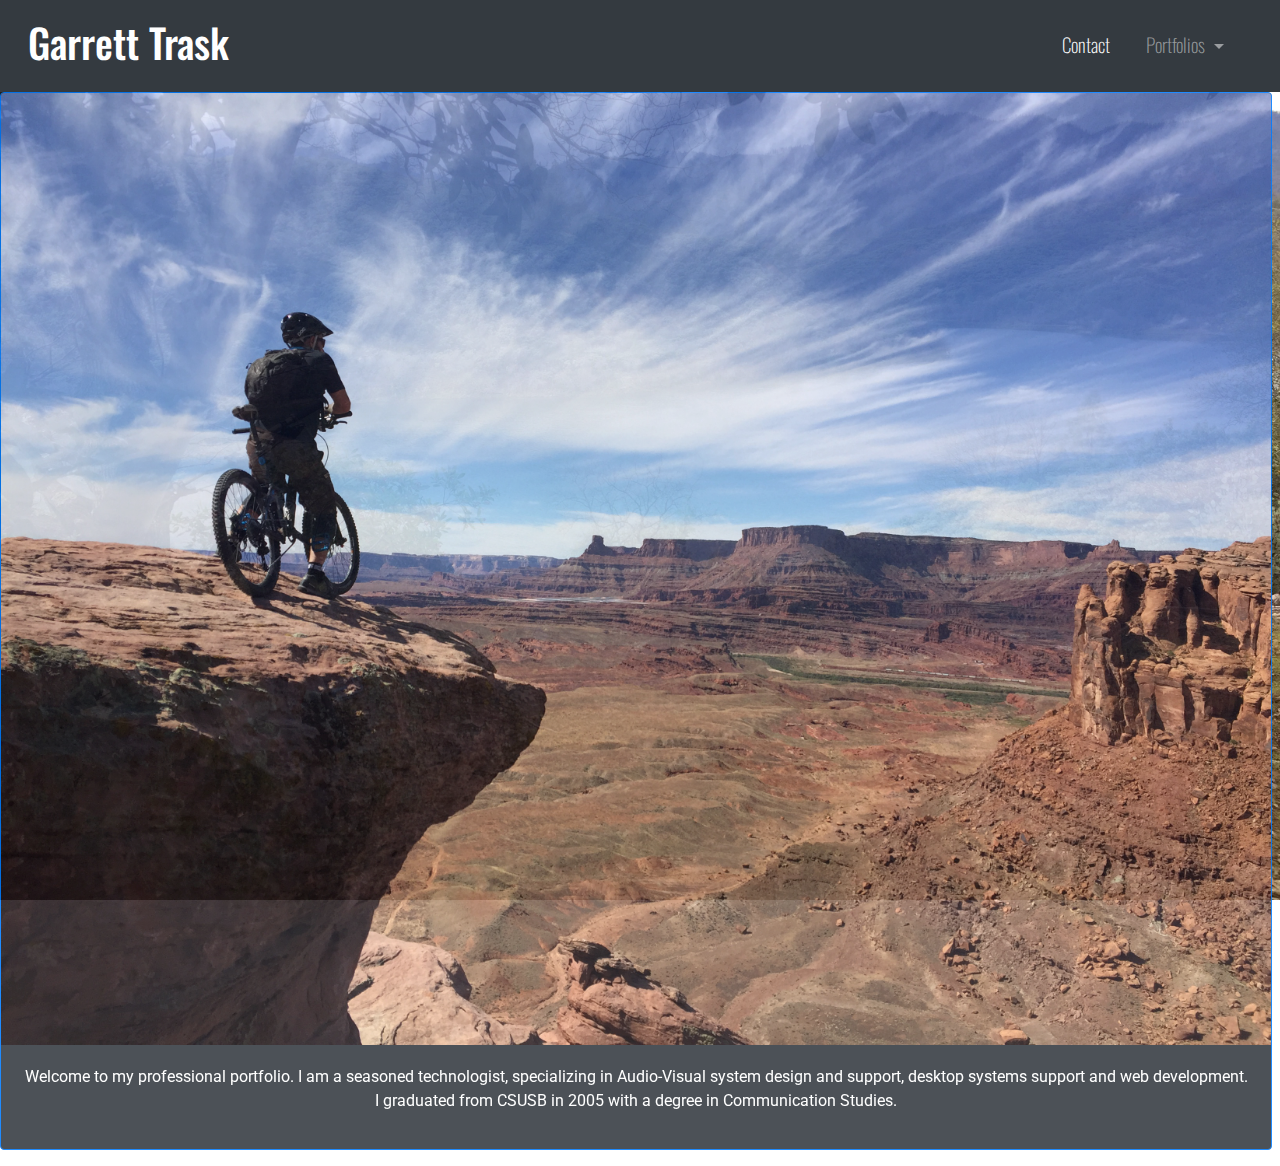
<file: index.html>
<!DOCTYPE html>
<html>
<head>
    <meta charset="utf-8">
    <meta name="viewport" content="width=device-width, initial-scale=1.0">
    <title>Garrett Trask Portfolio Homepage</title>
    <link rel="stylesheet" href="https://stackpath.bootstrapcdn.com/bootstrap/4.4.1/css/bootstrap.min.css" integrity="sha384-Vkoo8x4CGsO3+Hhxv8T/Q5PaXtkKtu6ug5TOeNV6gBiFeWPGFN9MuhOf23Q9Ifjh" crossorigin="anonymous">
    <link href="https://fonts.googleapis.com/css2?family=Oswald:wght@400;700&family=Roboto&display=swap" rel="stylesheet">    
    <link rel="stylesheet" type="text/css" href="styles.css">
</head>

<body> 
    <!--NAVBAR-->
    <nav class="navbar navbar-expand-md navbar-dark bg-dark sticky-top"> 
    <div class="container-fluid">
        <a class="navbar-brand" href="index.html"><h1>Garrett Trask</h1></a>
        <button class="navbar-toggler" type="button" data-toggle="collapse" data-target="#navbarResponsive" aria-controls="navbarResponsive" aria-expanded="false" aria-label="Toggle navigation">
            <span class="navbar-toggler-icon"></span>
        </button>
        <div class="collapse navbar-collapse" id="navbarResponsive">
            <ul class="navbar-nav ml-auto">
                <li class="nav-item active">
                    <a class="nav-link" href="contact.html">Contact</a>
                </li>
                <li class="nav-item dropdown">
                    <a class="nav-link dropdown-toggle" href="#" id="navbarDropdown" role="button" data-toggle="dropdown" aria-haspopup="true" aria-expanded="false">
                    Portfolios
                    </a>
                    <div class="dropdown-menu" aria-labelledby="navbarDropdown">
                        <a class="dropdown-item" href="portav.html">AV Engineer</a>
                        <a class="dropdown-item" href="portit.html">IT Professional</a>
                        <a class="dropdown-item" href="bio.html">Web Developer</a>
                    </div>
                </li>
            </ul>
        </div>
    </div>
    </nav>

    <!--MAIN-SECTION-ARTICLE-->
    <main>
        <img id="fixed" alt="background image">
        <section class="fluid mx-auto" id="container">
            <div class="row"></div>
            <article class="column-sm-12 fluid card text-white bg-dark mb-3 border-primary mr-2">
                <img src="Assets/Images/moab.JPG" class="card-img-top" alt="Mountain Bike Photo">
                    <div class="card-body">
                        <p class="text-center">Welcome to my professional portfolio. I am a seasoned technologist,
                            specializing in Audio-Visual system design and support, desktop systems support and web 
                            development. I graduated from CSUSB in 2005 with a degree in Communication Studies. 
                        </p>
                    </div>
            </article>
        </section>
    </main> 

    <!--JQUERY-POPPER-BOOTSTRAP-->
    <script src="https://code.jquery.com/jquery-3.4.1.slim.min.js" integrity="sha384-J6qa4849blE2+poT4WnyKhv5vZF5SrPo0iEjwBvKU7imGFAV0wwj1yYfoRSJoZ+n" crossorigin="anonymous"></script>
    <script src="https://cdn.jsdelivr.net/npm/popper.js@1.16.0/dist/umd/popper.min.js" integrity="sha384-Q6E9RHvbIyZFJoft+2mJbHaEWldlvI9IOYy5n3zV9zzTtmI3UksdQRVvoxMfooAo" crossorigin="anonymous"></script>
    <script src="https://stackpath.bootstrapcdn.com/bootstrap/4.4.1/js/bootstrap.min.js" integrity="sha384-wfSDF2E50Y2D1uUdj0O3uMBJnjuUD4Ih7YwaYd1iqfktj0Uod8GCExl3Og8ifwB6" crossorigin="anonymous"></script>

</body>

</html>
</file>
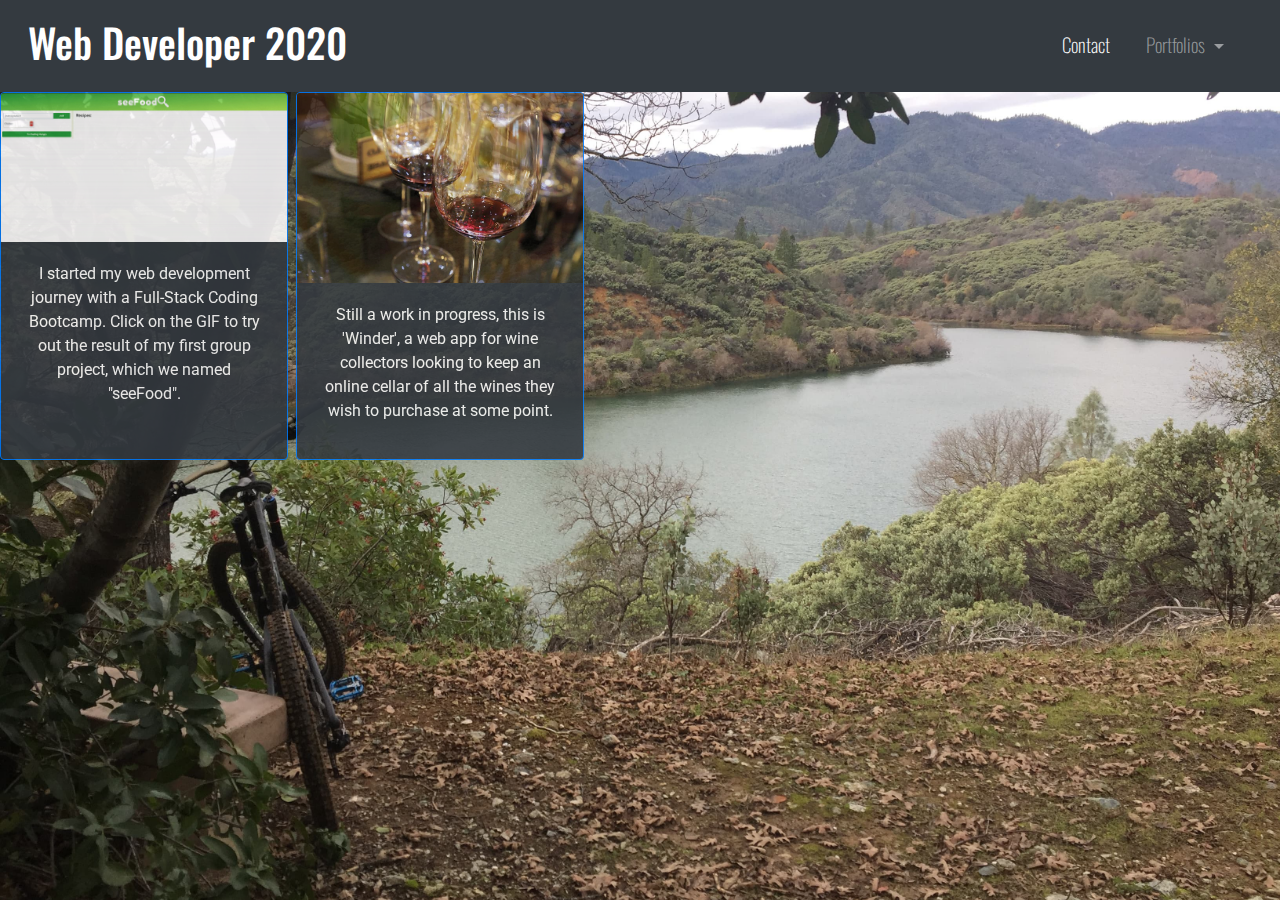
<file: bio.html>
<!DOCTYPE html>
<html>

<head>
    <meta charset="utf-8">
    <meta name="viewport" content="width=device-width, initial-scale=1.0">
    <title>Web Developer Portforlio</title>
    <link rel="stylesheet" href="https://stackpath.bootstrapcdn.com/bootstrap/4.4.1/css/bootstrap.min.css"
        integrity="sha384-Vkoo8x4CGsO3+Hhxv8T/Q5PaXtkKtu6ug5TOeNV6gBiFeWPGFN9MuhOf23Q9Ifjh" crossorigin="anonymous">
    <link href="https://fonts.googleapis.com/css2?family=Oswald:wght@400;700&family=Roboto&display=swap"
        rel="stylesheet">
    <link rel="stylesheet" type="text/css" href="styles.css">
</head>

<body>
    <!--NAVBAR-->
    <nav class="navbar navbar-expand-md navbar-dark bg-dark sticky-top">
        <div class="container-fluid">
            <a class="navbar-brand" href="index.html">
                <h1>Web Developer 2020</h1>
            </a>
            <button class="navbar-toggler" type="button" data-toggle="collapse" data-target="#navbarResponsive"
                aria-controls="navbarResponsive" aria-expanded="false" aria-label="Toggle navigation">
                <span class="navbar-toggler-icon"></span>
            </button>
            <div class="collapse navbar-collapse" id="navbarResponsive">
                <ul class="navbar-nav ml-auto">
                    <li class="nav-item active">
                        <a class="nav-link" href="contact.html">Contact</a>
                    </li>
                    <li class="nav-item dropdown">
                        <a class="nav-link dropdown-toggle" href="#" id="navbarDropdown" role="button"
                            data-toggle="dropdown" aria-haspopup="true" aria-expanded="false">
                            Portfolios
                        </a>
                        <div class="dropdown-menu" aria-labelledby="navbarDropdown">
                            <a class="dropdown-item" href="portav.html">AV Engineer</a>
                            <a class="dropdown-item" href="portit.html">IT Professional</a>
                            <a class="dropdown-item" href="bio.html">Web Developer</a>
                        </div>
                    </li>
            </div>
        </div>
    </nav>

    <!--MAIN-SECTION-ARTICLE-->
    <main>
        <img id="fixed" alt="background image">
        <section class="fluid mx-auto container-fluid">
            <div class="row">
                <article class="column-sm-4 card text-white bg-dark mb-3 border-primary mr-2" style="width: 18rem">
                    <a href="https://goodbyetonto.github.io/first-project/"><img src="Assets/Images/seeFood.gif"
                            class="card-img-top" alt="seeFood App GIF"></a>
                    <div class="card-body">
                        <p class="text-center">I started my web development journey with a Full-Stack Coding Bootcamp.
                            Click
                            on the GIF to try out the result of my first group project, which we named "seeFood". </p>
                    </div>
                </article>
                <article class="column-sm-4 card text-white bg-dark mb-3 border-primary mr-2" style="width: 18rem">
                    <a href="https://peaceful-wave-24694.herokuapp.com/"><img src="Assets/Images/winder.jpg"
                            class="card-img-top" alt=""></a>
                    <div class="card-body">
                        <p class="text-center">Still a work in progress, this is 'Winder', a web app for wine collectors
                            looking to
                            keep an online cellar of all the wines they wish to purchase at some point.</p>
                    </div>
                </article>
            </div>
        </section>
    </main>

    <!--JQUERY-POPPER-BOOTSTRAP-->
    <script src="https://code.jquery.com/jquery-3.4.1.slim.min.js"
        integrity="sha384-J6qa4849blE2+poT4WnyKhv5vZF5SrPo0iEjwBvKU7imGFAV0wwj1yYfoRSJoZ+n"
        crossorigin="anonymous"></script>
    <script src="https://cdn.jsdelivr.net/npm/popper.js@1.16.0/dist/umd/popper.min.js"
        integrity="sha384-Q6E9RHvbIyZFJoft+2mJbHaEWldlvI9IOYy5n3zV9zzTtmI3UksdQRVvoxMfooAo"
        crossorigin="anonymous"></script>
    <script src="https://stackpath.bootstrapcdn.com/bootstrap/4.4.1/js/bootstrap.min.js"
        integrity="sha384-wfSDF2E50Y2D1uUdj0O3uMBJnjuUD4Ih7YwaYd1iqfktj0Uod8GCExl3Og8ifwB6"
        crossorigin="anonymous"></script>

</body>

</html>
</file>
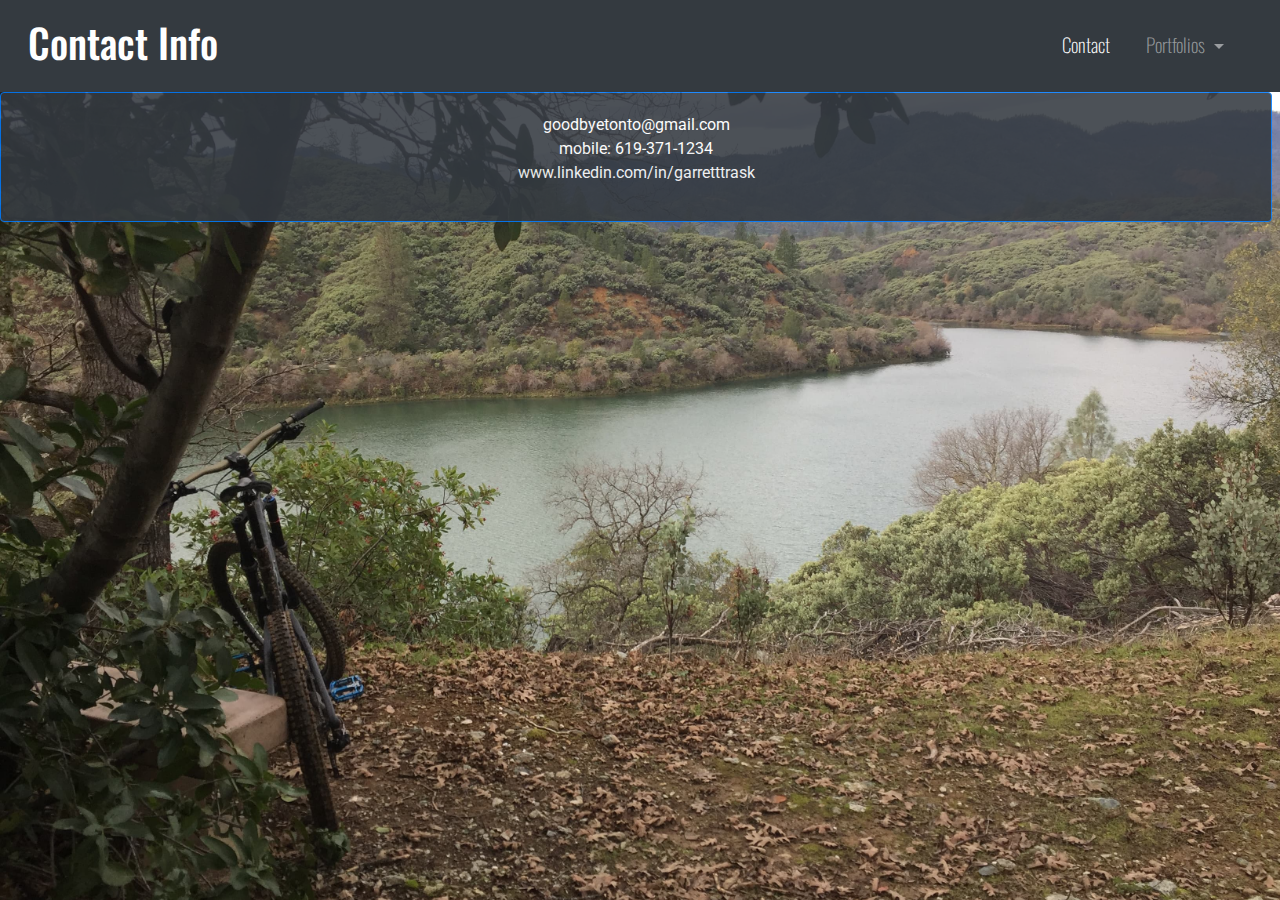
<file: contact.html>
<!DOCTYPE html>
<html>
<head>
    <meta charset="utf-8">
    <meta name="viewport" content="width=device-width, initial-scale=1.0">
    <title>Contact Info</title>
    <link rel="stylesheet" href="https://stackpath.bootstrapcdn.com/bootstrap/4.4.1/css/bootstrap.min.css" integrity="sha384-Vkoo8x4CGsO3+Hhxv8T/Q5PaXtkKtu6ug5TOeNV6gBiFeWPGFN9MuhOf23Q9Ifjh" crossorigin="anonymous">
    <link href="https://fonts.googleapis.com/css2?family=Oswald:wght@400;700&family=Roboto&display=swap" rel="stylesheet">    
    <link rel="stylesheet" type="text/css" href="styles.css">
</head>

<body> 
    <!--NAVBAR-->
    <nav class="navbar navbar-expand-md navbar-dark bg-dark sticky-top"> 
    <div class="container-fluid">
        <a class="navbar-brand" href="index.html"><h1>Contact Info</h1></a>
        <button class="navbar-toggler" type="button" data-toggle="collapse" data-target="#navbarResponsive" aria-controls="navbarResponsive" aria-expanded="false" aria-label="Toggle navigation">
            <span class="navbar-toggler-icon"></span>
        </button>
        <div class="collapse navbar-collapse" id="navbarResponsive">
            <ul class="navbar-nav ml-auto">
            <li class="nav-item active">
                <a class="nav-link" href="contact.html">Contact</a>
            </li>
            <li class="nav-item dropdown">
                <a class="nav-link dropdown-toggle" href="#" id="navbarDropdown" role="button" data-toggle="dropdown" aria-haspopup="true" aria-expanded="false">
                  Portfolios
                </a>
                <div class="dropdown-menu" aria-labelledby="navbarDropdown">
                  <a class="dropdown-item" href="portav.html">AV Engineer</a>
                  <a class="dropdown-item" href="portit.html">IT Professional</a>
                  <a class="dropdown-item" href="bio.html">Web Developer</a>
                </div>
            </li>
        </div>
    </div>
    </nav>

    <!--MAIN-SECTION-ARTICLE-->
    <main>
        <img id="fixed" alt="background image">
        <section class="fluid" id="container">
            <div class="row"></div>
            <article class="column-md-12 fluid card text-white bg-dark mb-3 border-primary mr-2">
                    <div class="card-body">
                        <p class="text-center">goodbyetonto@gmail.com<br>mobile: 619-371-1234<br>www.linkedin.com/in/garretttrask</p>
                    </div>
            </article>
        </section>
    </main> 

    <!--JQUERY-POPPER-BOOTSTRAP-->
    <script src="https://code.jquery.com/jquery-3.4.1.slim.min.js" integrity="sha384-J6qa4849blE2+poT4WnyKhv5vZF5SrPo0iEjwBvKU7imGFAV0wwj1yYfoRSJoZ+n" crossorigin="anonymous"></script>
    <script src="https://cdn.jsdelivr.net/npm/popper.js@1.16.0/dist/umd/popper.min.js" integrity="sha384-Q6E9RHvbIyZFJoft+2mJbHaEWldlvI9IOYy5n3zV9zzTtmI3UksdQRVvoxMfooAo" crossorigin="anonymous"></script>
    <script src="https://stackpath.bootstrapcdn.com/bootstrap/4.4.1/js/bootstrap.min.js" integrity="sha384-wfSDF2E50Y2D1uUdj0O3uMBJnjuUD4Ih7YwaYd1iqfktj0Uod8GCExl3Og8ifwB6" crossorigin="anonymous"></script>

</body>

</html>
</file>
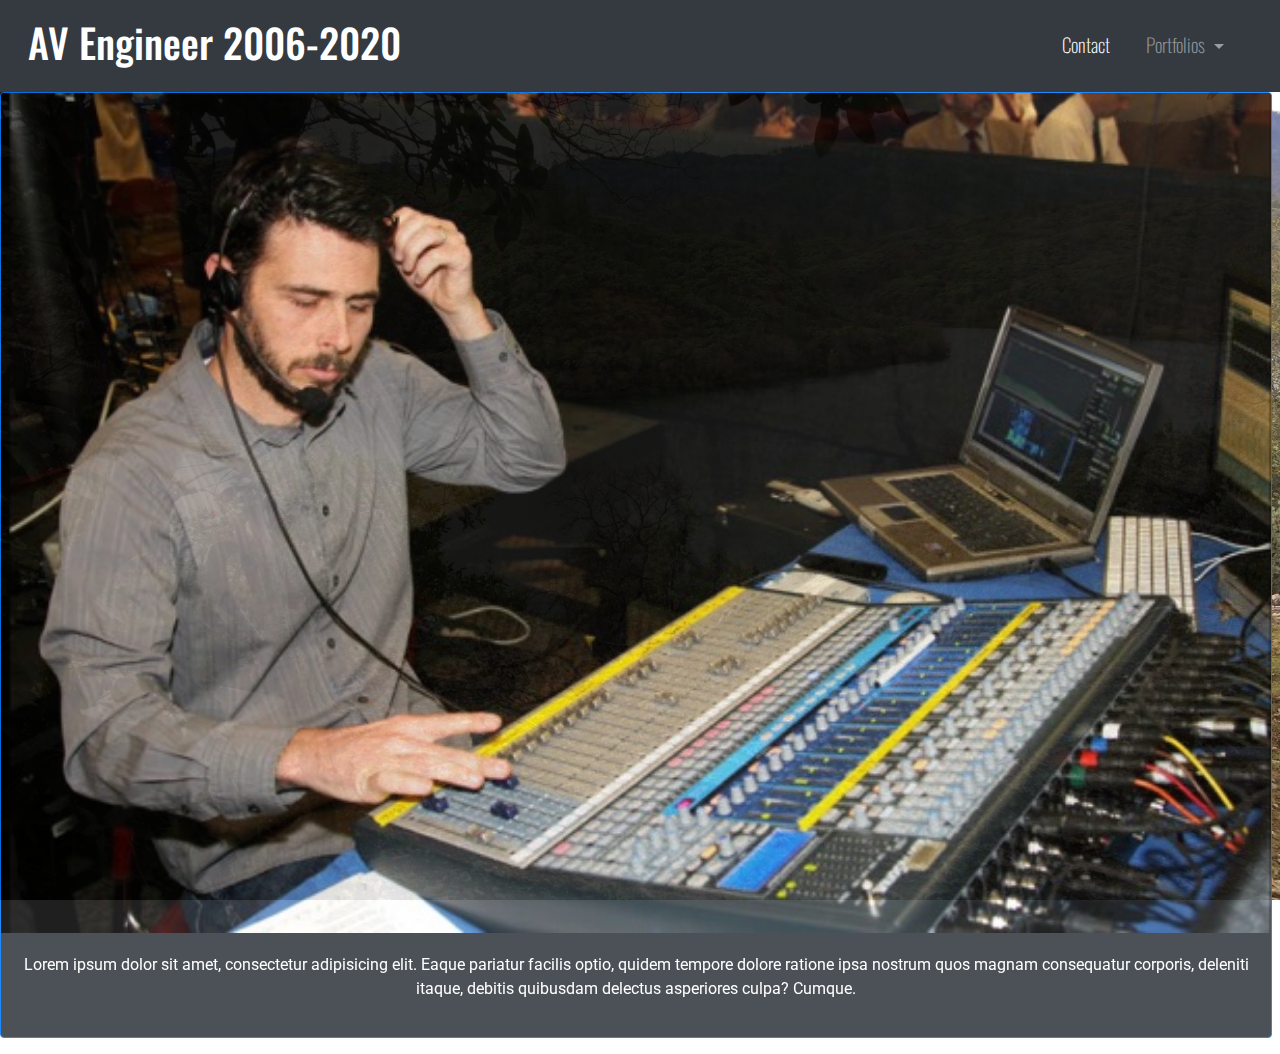
<file: portav.html>
<!DOCTYPE html>
<html>
<head>
    <meta charset="utf-8">
    <meta name="viewport" content="width=device-width, initial-scale=1.0">
    <title>AV Engineer Portfolio</title>
    <link rel="stylesheet" href="https://stackpath.bootstrapcdn.com/bootstrap/4.4.1/css/bootstrap.min.css" integrity="sha384-Vkoo8x4CGsO3+Hhxv8T/Q5PaXtkKtu6ug5TOeNV6gBiFeWPGFN9MuhOf23Q9Ifjh" crossorigin="anonymous">
    <link href="https://fonts.googleapis.com/css2?family=Oswald:wght@400;700&family=Roboto&display=swap" rel="stylesheet">    
    <link rel="stylesheet" type="text/css" href="styles.css">

</head>

<body> 
    <!--NAVBAR-->
    <nav class="navbar navbar-expand-md navbar-dark bg-dark sticky-top"> 
    <div class="container-fluid">
        <a class="navbar-brand" href="index.html"><h1>AV Engineer 2006-2020</h1></a>
        <button class="navbar-toggler" type="button" data-toggle="collapse" data-target="#navbarResponsive" aria-controls="navbarResponsive" aria-expanded="false" aria-label="Toggle navigation">
            <span class="navbar-toggler-icon"></span>
        </button>
        <div class="collapse navbar-collapse" id="navbarResponsive">
            <ul class="navbar-nav ml-auto">
            <li class="nav-item active">
                <a class="nav-link" href="contact.html">Contact</a>
            </li>
            <li class="nav-item dropdown">
                <a class="nav-link dropdown-toggle" href="#" id="navbarDropdown" role="button" data-toggle="dropdown" aria-haspopup="true" aria-expanded="false">
                  Portfolios
                </a>
                <div class="dropdown-menu" aria-labelledby="navbarDropdown">
                  <a class="dropdown-item" href="portav.html">AV Engineer</a>
                  <a class="dropdown-item" href="portit.html">IT Professional</a>
                  <a class="dropdown-item" href="bio.html">Web Developer</a>
                </div>
            </li>
        </div>
    </div>
    </nav>

    <!--MAIN-SECTION-ARTICLE-->
    <main>
        <img id="fixed" alt="background image">
        <section class="fluid mx-auto" id="container">
            <div class="row"></div>
            <article class="column-sm-12 fluid card text-white bg-dark mb-3 border-primary mr-2">
                <img src="Assets/Images/av.jpeg" class="card-img-top" alt="Audio-Visual Headshot">
                    <div class="card-body">
                        <p class="text-center">Lorem ipsum dolor sit amet, consectetur adipisicing elit. Eaque pariatur facilis optio, 
                        quidem tempore dolore ratione ipsa nostrum quos magnam consequatur corporis, deleniti itaque, debitis quibusdam 
                        delectus asperiores culpa? Cumque.</p>
                    </div>
            </article>
        </section>
    </main> 

    <!--JQUERY-POPPER-BOOTSTRAP-->
    <script src="https://code.jquery.com/jquery-3.4.1.slim.min.js" integrity="sha384-J6qa4849blE2+poT4WnyKhv5vZF5SrPo0iEjwBvKU7imGFAV0wwj1yYfoRSJoZ+n" crossorigin="anonymous"></script>
    <script src="https://cdn.jsdelivr.net/npm/popper.js@1.16.0/dist/umd/popper.min.js" integrity="sha384-Q6E9RHvbIyZFJoft+2mJbHaEWldlvI9IOYy5n3zV9zzTtmI3UksdQRVvoxMfooAo" crossorigin="anonymous"></script>
    <script src="https://stackpath.bootstrapcdn.com/bootstrap/4.4.1/js/bootstrap.min.js" integrity="sha384-wfSDF2E50Y2D1uUdj0O3uMBJnjuUD4Ih7YwaYd1iqfktj0Uod8GCExl3Og8ifwB6" crossorigin="anonymous"></script>

</body>

</html>
</file>
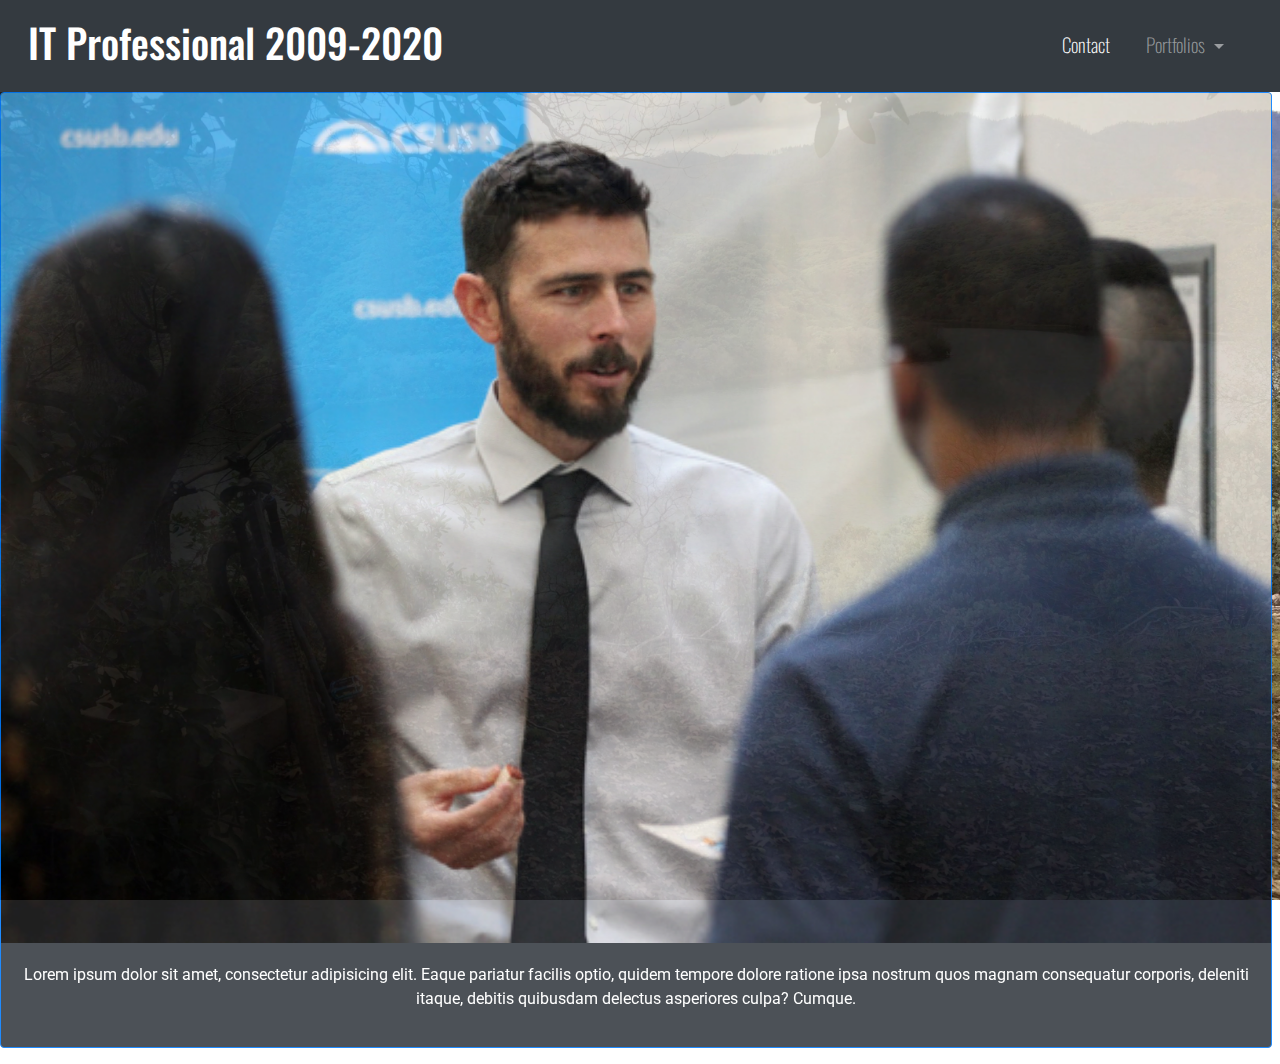
<file: portit.html>
<!DOCTYPE html>
<html>

<head>
    <meta charset="utf-8">
    <meta name="viewport" content="width=device-width, initial-scale=1.0">
    <title>IT Pro Portfolio</title>
    <link rel="stylesheet" href="https://stackpath.bootstrapcdn.com/bootstrap/4.4.1/css/bootstrap.min.css"
        integrity="sha384-Vkoo8x4CGsO3+Hhxv8T/Q5PaXtkKtu6ug5TOeNV6gBiFeWPGFN9MuhOf23Q9Ifjh" crossorigin="anonymous">
    <link href="https://fonts.googleapis.com/css2?family=Oswald:wght@400;700&family=Roboto&display=swap"
        rel="stylesheet">
    <link rel="stylesheet" type="text/css" href="styles.css">
</head>

<body>
    <!--NAVBAR-->
    <nav class="navbar navbar-expand-md navbar-dark bg-dark sticky-top">
        <div class="container-fluid">
            <a class="navbar-brand" href="index.html">
                <h1>IT Professional 2009-2020</h1>
            </a>
            <button class="navbar-toggler" type="button" data-toggle="collapse" data-target="#navbarResponsive"
                aria-controls="navbarResponsive" aria-expanded="false" aria-label="Toggle navigation">
                <span class="navbar-toggler-icon"></span>
            </button>
            <div class="collapse navbar-collapse" id="navbarResponsive">
                <ul class="navbar-nav ml-auto">
                    <li class="nav-item active">
                        <a class="nav-link" href="contact.html">Contact</a>
                    </li>
                    <li class="nav-item dropdown">
                        <a class="nav-link dropdown-toggle" href="#" id="navbarDropdown" role="button"
                            data-toggle="dropdown" aria-haspopup="true" aria-expanded="false">
                            Portfolios
                        </a>
                        <div class="dropdown-menu" aria-labelledby="navbarDropdown">
                            <a class="dropdown-item" href="portav.html">AV Engineer</a>
                            <a class="dropdown-item" href="portit.html">Web Developer</a>
                            <a class="dropdown-item" href="bio.html">Web Developer</a>
                        </div>
                    </li>
            </div>
        </div>
    </nav>

    <!--MAIN-SECTION-ARTICLE-->
    <main>
        <img id="fixed" alt="background image">
        <section class="fluid mx-auto" id="container">
            <div class="row"></div>
            <article class="column-sm-12 fluid card text-white bg-dark mb-3 border-primary mr-2">
                <img src="Assets/Images/itpro.jpg" class="card-img-top" alt="IT Pro Picture">
                <div class="card-body">
                    <p class="text-center">Lorem ipsum dolor sit amet, consectetur adipisicing elit. Eaque pariatur
                        facilis optio,
                        quidem tempore dolore ratione ipsa nostrum quos magnam consequatur corporis, deleniti itaque,
                        debitis quibusdam
                        delectus asperiores culpa? Cumque.</p>
                </div>
            </article>
        </section>
    </main>

    <!--JQUERY-POPPER-BOOTSRAP-->
    <script src="https://code.jquery.com/jquery-3.4.1.slim.min.js"
        integrity="sha384-J6qa4849blE2+poT4WnyKhv5vZF5SrPo0iEjwBvKU7imGFAV0wwj1yYfoRSJoZ+n"
        crossorigin="anonymous"></script>
    <script src="https://cdn.jsdelivr.net/npm/popper.js@1.16.0/dist/umd/popper.min.js"
        integrity="sha384-Q6E9RHvbIyZFJoft+2mJbHaEWldlvI9IOYy5n3zV9zzTtmI3UksdQRVvoxMfooAo"
        crossorigin="anonymous"></script>
    <script src="https://stackpath.bootstrapcdn.com/bootstrap/4.4.1/js/bootstrap.min.js"
        integrity="sha384-wfSDF2E50Y2D1uUdj0O3uMBJnjuUD4Ih7YwaYd1iqfktj0Uod8GCExl3Og8ifwB6"
        crossorigin="anonymous"></script>

</body>

</html>
</file>
<file: styles.css>
html {
    height: 100%;
    width: 100%;
}

body {
    height: 100%;
    width: 100%; 
    display: flex;
    flex-direction: column;
}

.navbar {
    padding: .8rem;
}

.navbar-nav li {
    padding-right: 20px;
}

.nav-link {

    font-family: 'Oswald', sans-serif;
    font-weight: 100;
    font-size: 1.2em !important;
}

#fixed {
    /*background-image: repeating-linear-gradient(black, grey, black);*/
    background-image: url('Assets/Images/bgimg.JPG');
    position: fixed;
    display: block;
    top: 0; 
    left: 0;
    width: 100%; 
    height: 100%; 
    background-size: cover;
    /*background-position: center center;
    -webkit-transform: translateZ(0);
            transform: translateZ(0);
    will-change: transform;*/
}


.container {
    margin-left: 200px;
    padding-top: 18rem;
    padding-left: 18rem; 
}

.card {
    opacity: 88%;
}

.title {
    font-family: 'Oswald', sans-serif;
    font-size: 20px;
    font-weight: 300;
    text-transform: uppercase;
    text-shadow: 1px 1px 15px #000;

}

.cardtext {
    font-size: 14px !important;
}

.justify {
    margin-left: 4.2rem;
}

h1, h3{
    font-family: 'Oswald', sans-serif;
}

.py-5 {
    padding-top: (4 * 3);
    padding-bottom: (4 * 3);

}


/* ====== MEDIA QUERIES ====== */

@media (max-width: 980px) {
    .container {
        padding-left: 235px; 
    }

    #container {
        margin-left: 10rem !important;
        margin-top: 10rem !important;
        margin-right: 10rem !important;
    }

}

@media (max-width: 768px) {
    /*#bgimage {
        background-image: url(Assets/Images/bgimg.JPG);
        background-position: center;
        background-repeat: no-repeat;
        background-size: cover;
        height: 1000px;
    }*/

    .container {
        
        margin-right: 0 auto !important; 
        max-width: 0 auto !important;
    }

    #container {
        margin-left: 5rem !important;
        margin-top: 10rem !important; 
        margin-right: 5rem !important;
    }
}


@media (max-width: 640px) {
    /*#fixed {
        background-image: url(Assets/Images/bgimg.JPG);
        background-position: center;
        background-repeat: no-repeat;
        background-size: cover;
        height: 900px;
    }*/

    .container {
        padding-left: 120px !important; 
    }

}

@media (max-width: 380px) {
    .container {
        padding-left: 60px !important;
    }
    h1 {
        font-size: 40px !important;
    }
}
</file>
